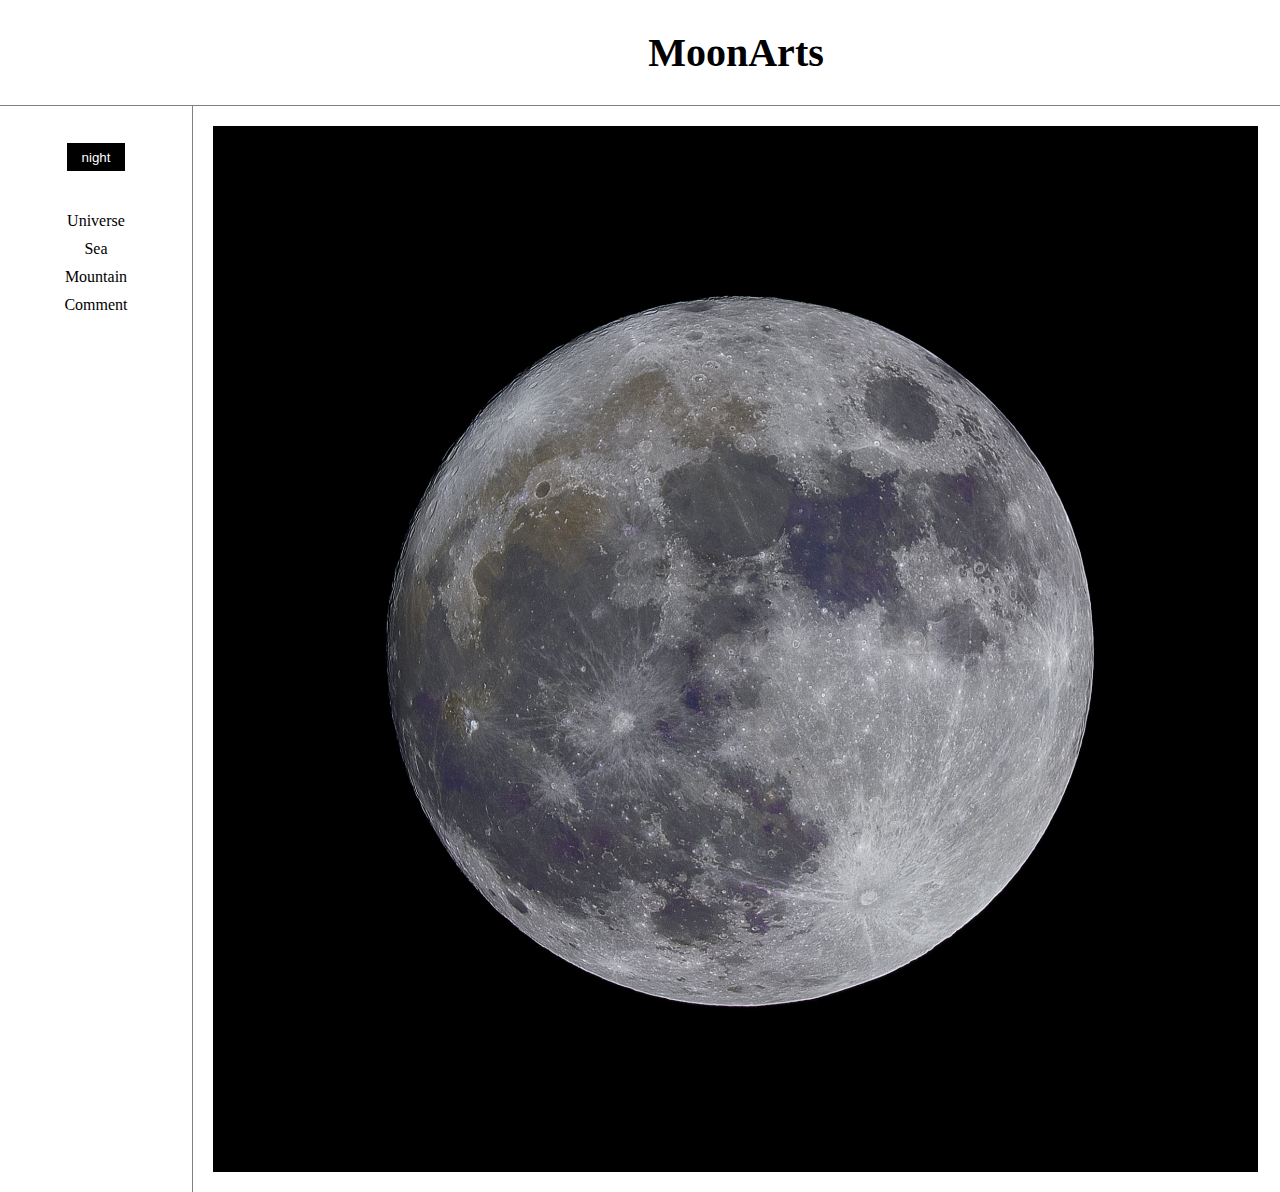
<file: index.html>
<html>
  <head>
    <title>MOONARTS</title>
    <meta charset="utf-8">
    <link rel="stylesheet" href="style_.css">
    <script src="https://ajax.googleapis.com/ajax/libs/jquery/3.4.1/jquery.min.js"></script>
    <script src="colors.js"></script>
  </head>
  <body>
    <header id="header">
      <div class="container">
          <h1><a href="index.html">MoonArts</a></h1>
      </div>
    </header>

    <section id="contents">
      <div class="container">
        <ul>
          <input type="button" id="NDbutton" value="night" onclick="nightDayHandler(this);">
          <li><a href="1.html">Universe</a></li>
          <li><a href="2.html">Sea</a></li>
          <li><a href="3.html">Mountain</a></li>
          <li><a href="4.html">Comment</a></li>
        </ul>
      </div>
    </section>


    <section id="gallery">
      <div class="container">
        <div id="indeximg">
          <img src="moon2.jpg" width="100%">
          </div>
      </div>
    </section>

    <!--Start of Tawk.to Script-->
  <script type="text/javascript">
  var Tawk_API=Tawk_API||{}, Tawk_LoadStart=new Date();
  (function(){
  var s1=document.createElement("script"),s0=document.getElementsByTagName("script")[0];
  s1.async=true;
  s1.src='https://embed.tawk.to/5dd913aad96992700fc8df27/default';
  s1.charset='UTF-8';
  s1.setAttribute('crossorigin','*');
  s0.parentNode.insertBefore(s1,s0);
  })();
  </script>
  <!--End of Tawk.to Script-->

  </body>
</html>
</file>
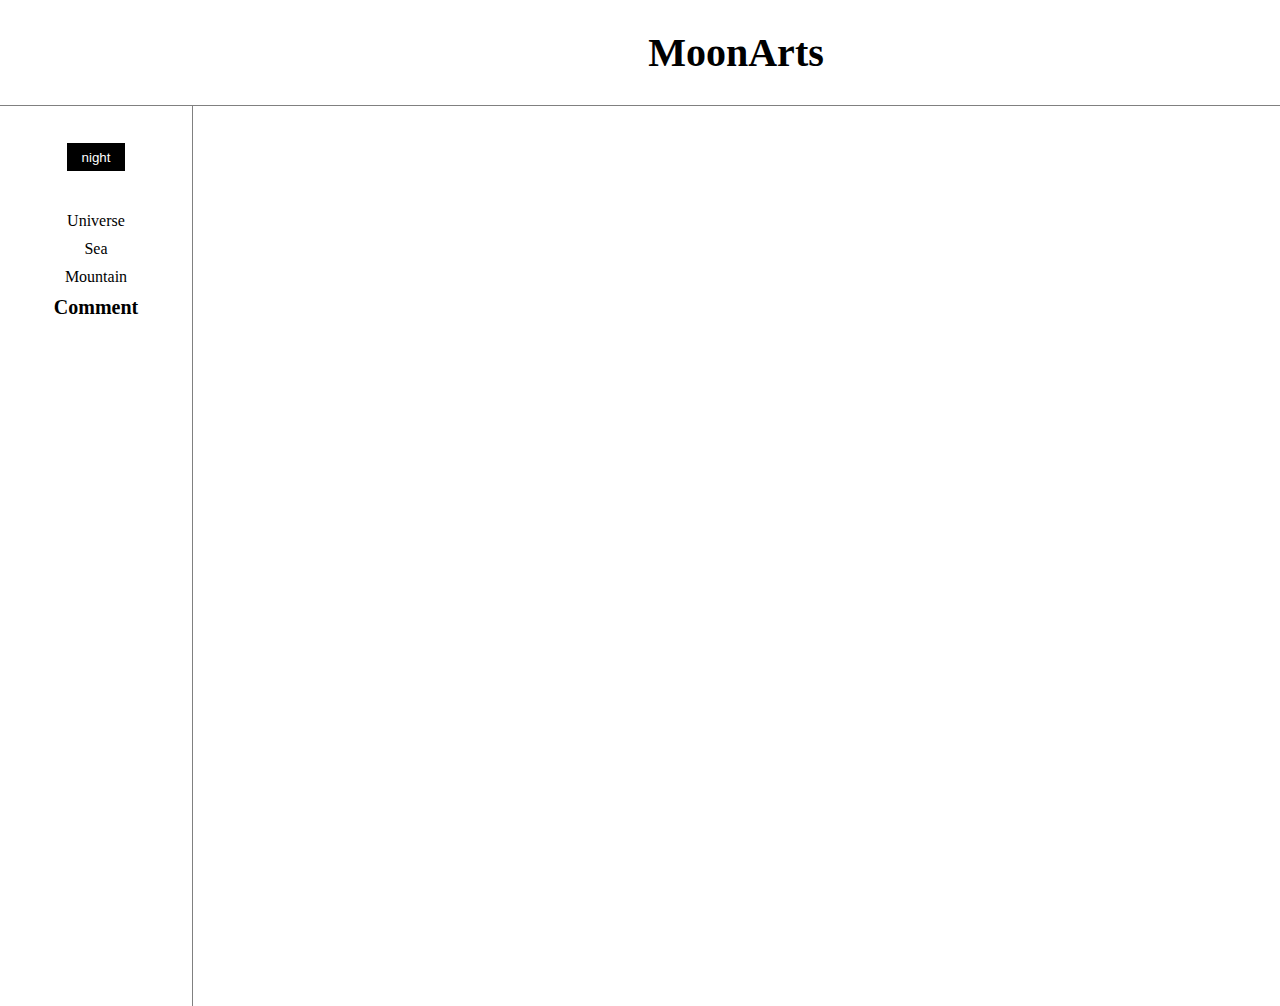
<file: 4.html>
<html>
  <head>
    <title>MOONARTS</title>
    <meta charset="utf-8">
    <link rel="stylesheet" href="style_.css">
    <script src="https://ajax.googleapis.com/ajax/libs/jquery/3.4.1/jquery.min.js"></script>
    <script src="colors.js"></script>
  </head>
  <body>
    <header id="header">
      <div class="container">
          <h1><a href="index.html">MoonArts</a></h1>
      </div>
    </header>

    <section id="contents">
      <div class="container" id="commentcontainer" >
        <ul>
          <input type="button" id="NDbutton" value="night" onclick="nightDayHandler(this);">
          <li><a href="1.html">Universe</a></li>
          <li><a href="2.html">Sea</a></li>
          <li><a href="3.html">Mountain</a></li>
          <li><a href="4.html" id="now">Comment</a></li>
        </ul>
      </div>
    </section>


    <section id="commet">
      <div class="commentcontainer">
        <p>
          <div id="disqus_thread"></div>
        <script>

        /**
        *  RECOMMENDED CONFIGURATION VARIABLES: EDIT AND UNCOMMENT THE SECTION BELOW TO INSERT DYNAMIC VALUES FROM YOUR PLATFORM OR CMS.
        *  LEARN WHY DEFINING THESE VARIABLES IS IMPORTANT: https://disqus.com/admin/universalcode/#configuration-variables*/
        /*
        var disqus_config = function () {
        this.page.url = PAGE_URL;  // Replace PAGE_URL with your page's canonical URL variable
        this.page.identifier = PAGE_IDENTIFIER; // Replace PAGE_IDENTIFIER with your page's unique identifier variable
        };
        */
        (function() { // DON'T EDIT BELOW THIS LINE
        var d = document, s = d.createElement('script');
        s.src = 'https://web1-vsncqocgxq.disqus.com/embed.js';
        s.setAttribute('data-timestamp', +new Date());
        (d.head || d.body).appendChild(s);
        })();
        </script>
        <noscript>Please enable JavaScript to view the <a href="https://disqus.com/?ref_noscript">comments powered by Disqus.</a></noscript>
        <p>
      </div>
    </section>

    <!--Start of Tawk.to Script-->
  <script type="text/javascript">
  var Tawk_API=Tawk_API||{}, Tawk_LoadStart=new Date();
  (function(){
  var s1=document.createElement("script"),s0=document.getElementsByTagName("script")[0];
  s1.async=true;
  s1.src='https://embed.tawk.to/5dd913aad96992700fc8df27/default';
  s1.charset='UTF-8';
  s1.setAttribute('crossorigin','*');
  s0.parentNode.insertBefore(s1,s0);
  })();
  </script>
  <!--End of Tawk.to Script-->

  </body>
</html>
</file>
<file: style_.css>
.container {
  margin: 0;
}

body{
  margin : 0;
  z-index: -1;
  background-color: white;
  animation: fadeIn 0.3s linear;
}

@keyframes fadeIn{
    from{
        opacity: 0;
    }
    to{
        opacity: 1;
    }
}

#header {
    background-color: white;
    top:0;
    position: sticky;
}

#header .container {
  border-bottom: 1px solid gray;
}

#contents .container {
  display: block;
  float: left;
  width: 15%;
  height: 100%;
}

#gallery .container {
  display: block;
  float: left;
  width: 84.8%;
  border-left: 1px solid gray;
}

#indeximg {
   padding: 20px;

}
#contents ul {
    padding-top: 20px;
    padding-left: 30px;
    padding-right: 30px;
    text-align: center;
}
#contents ul li {
  padding-top: 10px;c
}

#contents ul li a {
    color: black;
    text-decoration: none;
}

#NDbutton {
    border: 1px solid white;
    background-color: black;
    color: white;
    width: 60px;
    height: 30px;
    margin-bottom: 30px;
}

#now {
  font-weight: bold;
  font-size: 20px;
}

#commentContainer {
  border-left: none;
}

ul {
  list-style: none;
}

h1 {
  margin-left: 15%;
  text-align: center;
  padding:3px;
  font-size: 40px;
  margin-top: 2%;
}

a {
  color: black;
  text-decoration: none;
}

.commentcontainer {
  display: block;
    float: left;
    width: 84%;
    margin-left: 5px;
}


.demo-gallery > ul > li {
    float: left;
    margin-bottom: 15px;
    margin-right: 5px;
    width: 48%;
}

.demo-gallery > ul {
  margin-bottom: 0;
}
.demo-gallery > ul > li a {

  border-radius: 3px;
  display: block;
  overflow: hidden;
  position: relative;
  float: left;
}
.demo-gallery > ul > li a > img {
  -webkit-transition: -webkit-transform 0.15s ease 0s;
  -moz-transition: -moz-transform 0.15s ease 0s;
  -o-transition: -o-transform 0.15s ease 0s;
  transition: transform 0.15s ease 0s;
  -webkit-transform: scale3d(1, 1, 1);
  transform: scale3d(1, 1, 1);
  height: 100%;
  width: 100%;
}
.demo-gallery > ul > li a:hover > img {
  -webkit-transform: scale3d(1.1, 1.1, 1.1);
  transform: scale3d(1.1, 1.1, 1.1);
}
.demo-gallery > ul > li a:hover .demo-gallery-poster > img {
  opacity: 1;
}
.demo-gallery > ul > li a .demo-gallery-poster {
  background-color: rgba(0, 0, 0, 0.1);
  bottom: 0;
  left: 0;
  position: absolute;
  right: 0;
  top: 0;
  -webkit-transition: background-color 0.15s ease 0s;
  -o-transition: background-color 0.15s ease 0s;
  transition: background-color 0.15s ease 0s;
}
.demo-gallery > ul > li a .demo-gallery-poster > img {
  left: 50%;
  margin-left: -10px;
  margin-top: -10px;
  opacity: 0;
  position: absolute;
  top: 50%;
  -webkit-transition: opacity 0.3s ease 0s;
  -o-transition: opacity 0.3s ease 0s;
  transition: opacity 0.3s ease 0s;
}
.demo-gallery > ul > li a:hover .demo-gallery-poster {
  background-color: rgba(0, 0, 0, 0.5);
}
.demo-gallery .justified-gallery > a > img {
  -webkit-transition: -webkit-transform 0.15s ease 0s;
  -moz-transition: -moz-transform 0.15s ease 0s;
  -o-transition: -o-transform 0.15s ease 0s;
  transition: transform 0.15s ease 0s;
  -webkit-transform: scale3d(1, 1, 1);
  transform: scale3d(1, 1, 1);
  height: 100%;
  width: 100%;
}
.demo-gallery .justified-gallery > a:hover > img {
  -webkit-transform: scale3d(1.1, 1.1, 1.1);
  transform: scale3d(1.1, 1.1, 1.1);
}
.demo-gallery .justified-gallery > a:hover .demo-gallery-poster > img {
  opacity: 1;
}
.demo-gallery .justified-gallery > a .demo-gallery-poster {
  background-color: rgba(0, 0, 0, 0.1);
  bottom: 0;
  left: 0;
  position: absolute;
  right: 0;
  top: 0;
  -webkit-transition: background-color 0.15s ease 0s;
  -o-transition: background-color 0.15s ease 0s;
  transition: background-color 0.15s ease 0s;
}
.demo-gallery .justified-gallery > a .demo-gallery-poster > img {
  left: 50%;
  margin-left: -10px;
  margin-top: -10px;
  opacity: 0;
  position: absolute;
  top: 50%;
  -webkit-transition: opacity 0.3s ease 0s;
  -o-transition: opacity 0.3s ease 0s;
  transition: opacity 0.3s ease 0s;
}
.demo-gallery .justified-gallery > a:hover .demo-gallery-poster {
  background-color: rgba(0, 0, 0, 0.5);
}
.demo-gallery .video .demo-gallery-poster img {
  height: 48px;
  margin-left: -24px;
  margin-top: -24px;
  opacity: 0.8;
  width: 48px;
}
.demo-gallery.dark > ul > li a {
  border: 3px solid #04070a;
}
.home .demo-gallery {
  padding-bottom: 80px;
}

#commentcontainer {
  border-right: 1px solid grey;
}

#commentcontainer2 {
  border-left: none;
}
</file>
